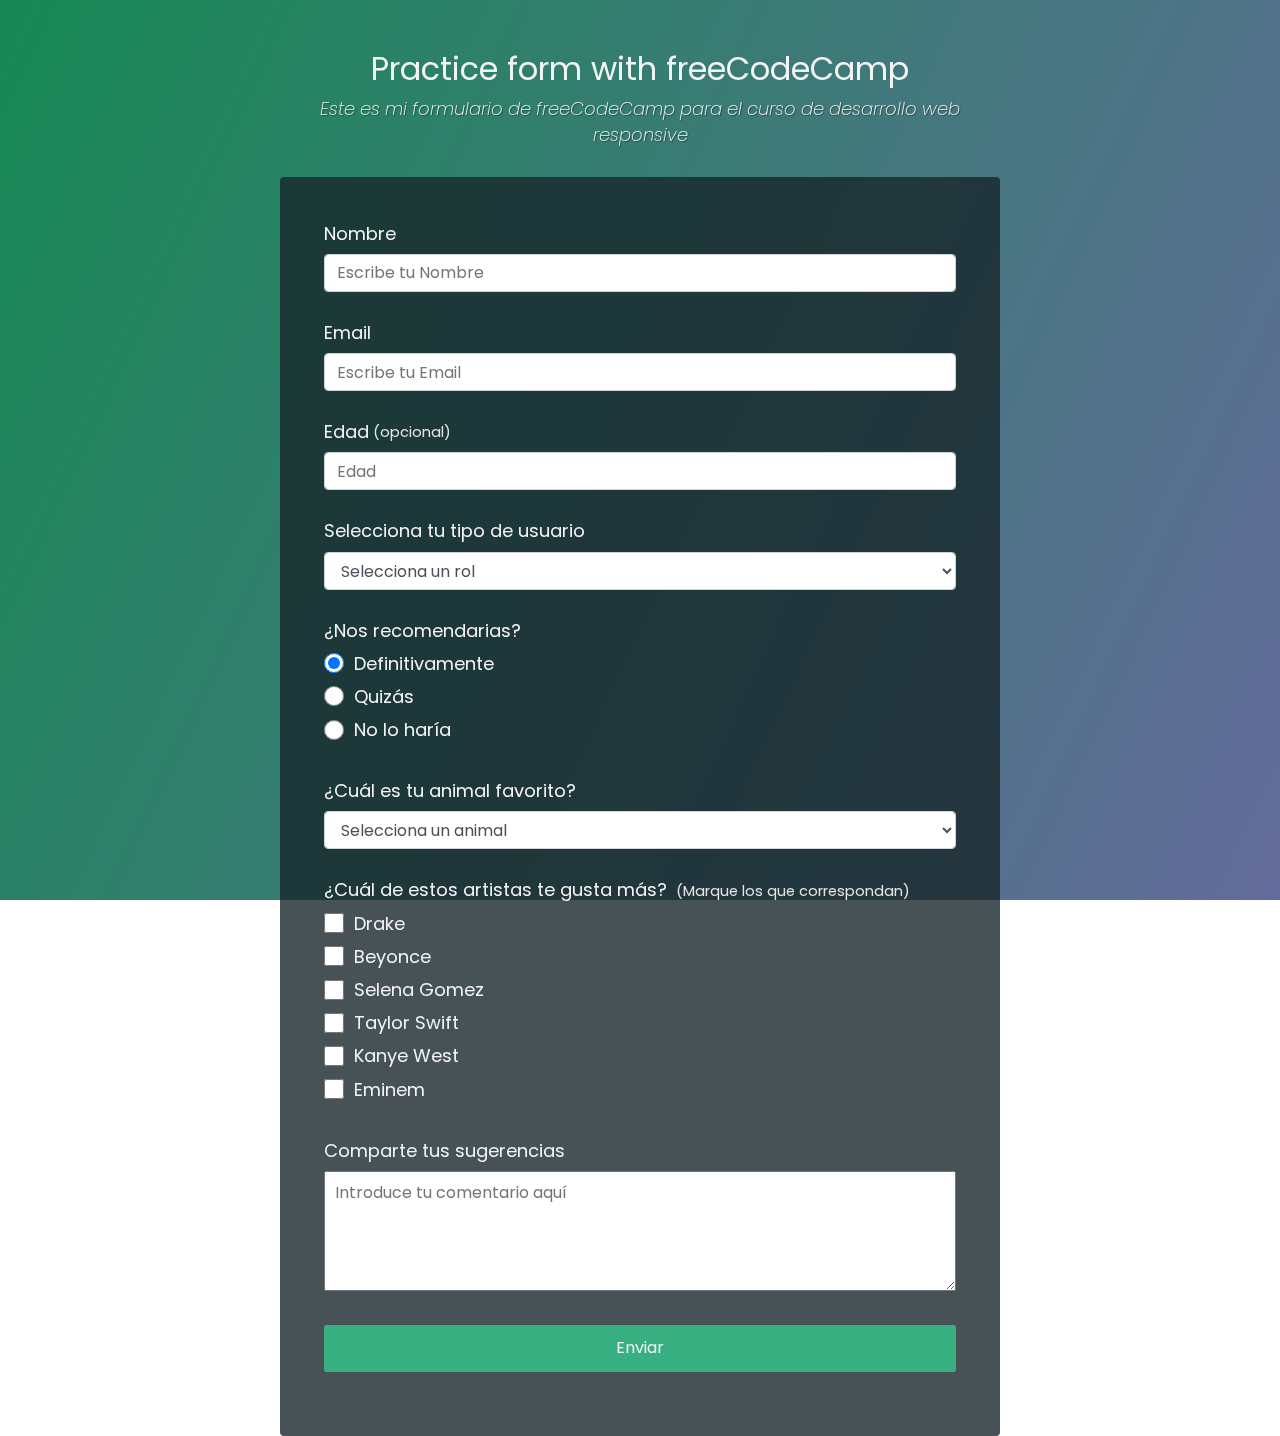
<file: Formulario Básico/index.html>
<!DOCTYPE html>
<html>

<head>
  <link rel="stylesheet" href="styles.css" />
  <title>Proyecto freeCodeCamp</title>
</head>

<body>
  <div class="container">
    <header class="header">
      <h1 id="title" class="text-center">
        Practice form with freeCodeCamp
      </h1>
      <p id="description" class="description text-center">
        Este es mi formulario de freeCodeCamp para el curso de desarrollo web responsive
      </p>
    </header>
    <form id="survey-form">
      <div class="form-group">
        <label id="name-label" for="name">Nombre</label>
        <input type="text" name="name" id="name" class="form-control" placeholder="Escribe tu Nombre" required />
      </div>
      <div class="form-group">
        <label id="email-label" for="email">Email</label>
        <input type="email" name="email" id="email" class="form-control" placeholder="Escribe tu Email" required />
      </div>
      <div class="form-group">
        <label id="number-label" for="number">Edad<span class="clue">(opcional)</span></label>
        <input type="number" name="age" id="number" min="10" max="99" class="form-control" placeholder="Edad" />
      </div>
      <div class="form-group">
        <p>Selecciona tu tipo de usuario</p>
        <select id="dropdown" name="role" class="form-control" required>
          <option disabled selected value>Selecciona un rol</option>
          <option value="admin">Administrador</option>
          <option value="user">usuario</option>
        </select>
      </div>

      <div class="form-group">
        <p>¿Nos recomendarias?</p>
        <label>
          <input name="user-recommend" value="definitely" type="radio" class="input-radio" checked />
          Definitivamente
        </label>
        <label>
          <input name="user-recommend" value="maybe" type="radio" class="input-radio" />
          Quizás
        </label>

        <label>
          <input name="user-recommend" value="not-sure" type="radio" class="input-radio" />
          No lo haría
        </label>
      </div>

      <div class="form-group">
        <p>¿Cuál es tu animal favorito?</p>
        <select id="most-like" name="mostLike" class="form-control" required>
          <option disabled selected value>Selecciona un animal</option>
          <option value="challenges">Gatos</option>
          <option value="projects">Perros</option>
          <option value="community">Hamster</option>
          <option value="openSource">León</option>
        </select>
      </div>

      <div class="form-group">
        <p>
          ¿Cuál de estos artistas te gusta más?
          <span class="clue">(Marque los que correspondan)</span>
        </p>
        <label>
          <input type="checkbox" name="prefer" value="drake" type="checkbox" class="input-checkbox">
          Drake
        </label>
        <label>
          <input type="checkbox" name="prefer" value="beyonce" type="checkbox" class="input-checkbox">
          Beyonce
        </label>
        <label>
          <input type="checkbox" name="prefer" value="selena" type="checkbox" class="input-checkbox">
          Selena Gomez
        </label>
        <label>
          <input type="checkbox" name="prefer" value="taylor" type="checkbox" class="input-checkbox">
          Taylor Swift
        </label>
        <label>
          <input type="checkbox" name="prefer" value="kanye" type="checkbox" class="input-checkbox">
          Kanye West
        </label>
        <label>
          <input type="checkbox" name="prefer" value="eminem" type="checkbox" class="input-checkbox">
          Eminem
        </label>
      </div>

      <div class="form-group">
        <p>Comparte tus sugerencias</p>
        <textarea id="comments" class="input-textarea" name="comment"
          placeholder="Introduce tu comentario aquí"></textarea>
      </div>

      <div class="form-group">
        <button type="submit" id="submit" class="submit-button">
          Enviar
        </button>
      </div>
    </form>
  </div>
</body>

</html>
</file>
<file: Formulario Básico/styles.css>
@import url('https://fonts.googleapis.com/css?family=Poppins:200i,400&display=swap');

:root {
  --color-white: #f3f3f3;
  --color-darkblue: hsl(166, 44%, 11%);
  --color-darkblue-alpha: rgba(24, 39, 43, 0.8);
  --color-green: #37af81;
}

*,
*::before,
*::after {
  box-sizing: border-box;
}

body {
  font-family: 'Poppins', sans-serif;
  font-size: 1rem;
  font-weight: 400;
  line-height: 1.4;
  color: var(--color-white);
  margin: 0;
}

/* mobile friendly alternative to using background-attachment: fixed */
body::before {
  content: '';
  position: fixed;
  top: 0;
  left: 0;
  height: 100%;
  width: 100%;
  z-index: -1;
  background: var(--color-darkblue);
  background-image: linear-gradient(115deg,
      rgba(24, 161, 97, 0.8),
      rgba(136, 136, 206, 0.7)),
    url(https:images.pexels.com/photos/6684787/pexels-photo-6684787.jpeg?auto=compress&cs=tinysrgb&w=1260&h=750&dpr=1);
  background-size: cover;
  background-repeat: no-repeat;
  background-position: center;
}

h1 {
  font-weight: 400;
  line-height: 1.2;
}

p {
  font-size: 1.125rem;
}

h1,
p {
  margin-top: 0;
  margin-bottom: 0.5rem;
}

label {
  display: flex;
  align-items: center;
  font-size: 1.125rem;
  margin-bottom: 0.5rem;
}

input,
button,
select,
textarea {
  margin: 0;
  font-family: inherit;
  font-size: inherit;
  line-height: inherit;
}

button {
  border: none;
}

.container {
  width: 100%;
  margin: 3.125rem auto 0 auto;
}

@media (min-width: 576px) {
  .container {
    max-width: 540px;
  }
}

@media (min-width: 768px) {
  .container {
    max-width: 720px;
  }
}

.header {
  padding: 0 0.625rem;
  margin-bottom: 1.875rem;
}

.description {
  font-style: italic;
  font-weight: 200;
  text-shadow: 1px 1px 1px rgba(0, 0, 0, 0.4);
}

.clue {
  margin-left: 0.25rem;
  font-size: 0.9rem;
  color: #e4e4e4;
}

.text-center {
  text-align: center;
}

/* form */

form {
  background: var(--color-darkblue-alpha);
  padding: 2.5rem 0.625rem;
  border-radius: 0.25rem;
}

@media (min-width: 480px) {
  form {
    padding: 2.5rem;
  }
}

.form-group {
  margin: 0 auto 1.25rem auto;
  padding: 0.25rem;
}

.form-control {
  display: block;
  width: 100%;
  height: 2.375rem;
  padding: 0.375rem 0.75rem;
  color: #495057;
  background-color: #fff;
  background-clip: padding-box;
  border: 1px solid #ced4da;
  border-radius: 0.25rem;
  transition: border-color 0.15s ease-in-out, box-shadow 0.15s ease-in-out;
}

.form-control:focus {
  border-color: #80bdff;
  outline: 0;
  box-shadow: 0 0 0 0.2rem rgba(0, 123, 255, 0.25);
}

.input-radio,
.input-checkbox {
  display: inline-block;
  margin-right: 0.625rem;
  min-height: 1.25rem;
  min-width: 1.25rem;
}

.input-textarea {
  min-height: 120px;
  width: 100%;
  padding: 0.625rem;
  resize: vertical;
}

.submit-button {
  display: block;
  width: 100%;
  padding: 0.75rem;
  background: var(--color-green);
  color: inherit;
  border-radius: 2px;
  cursor: pointer;
}
</file>
